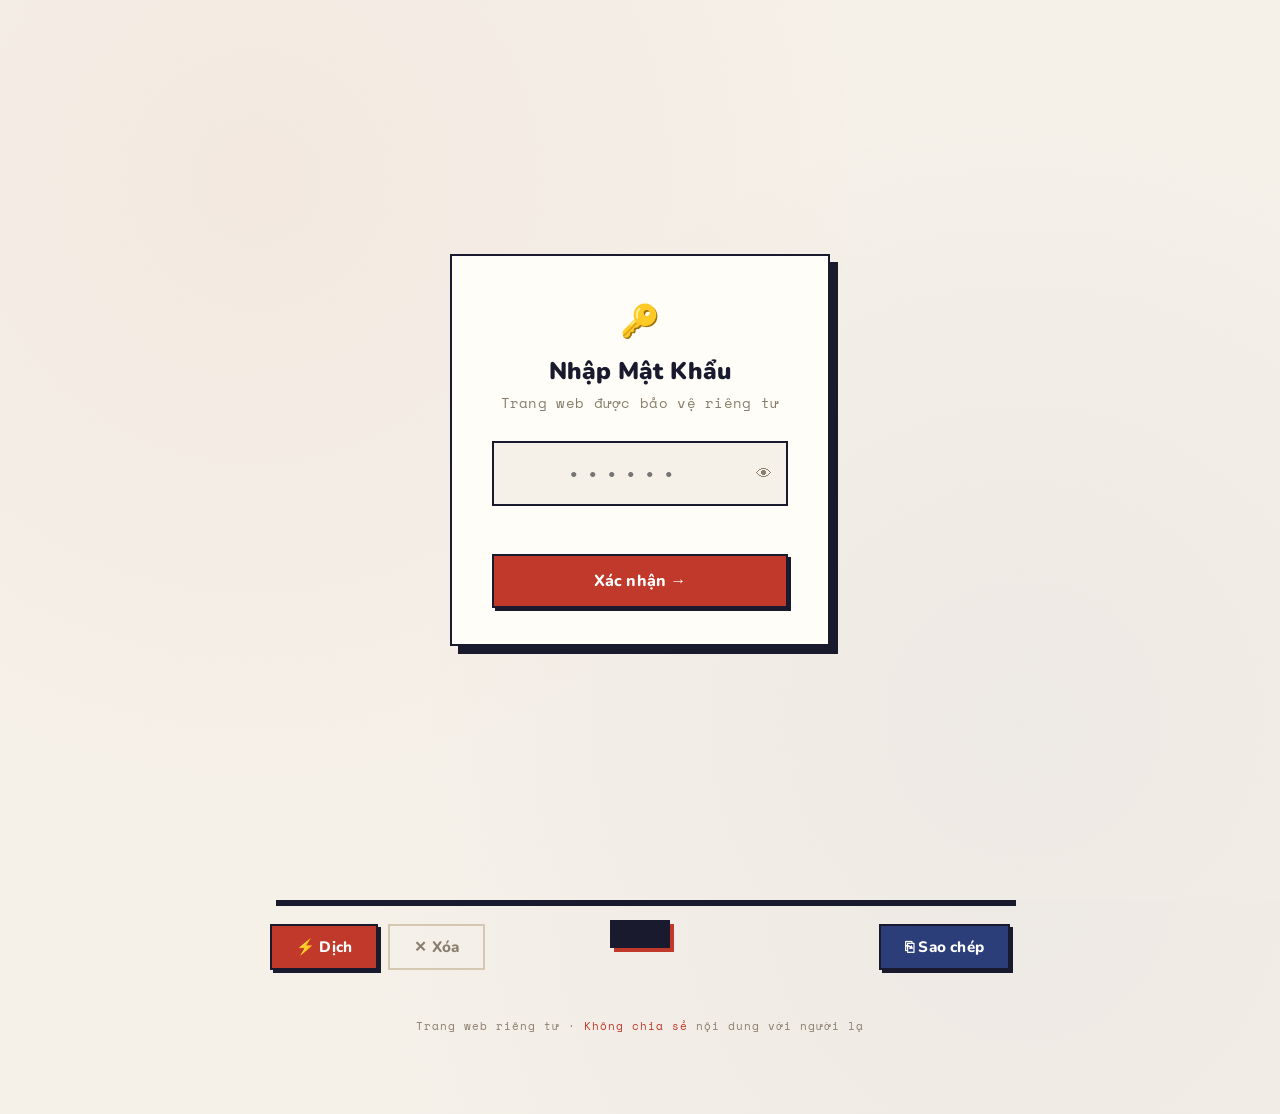
<file: cipher.html>
<!DOCTYPE html>
<html lang="vi">
<head>
<meta charset="UTF-8">
<meta name="viewport" content="width=device-width, initial-scale=1.0">
<title>Bộ Giải Mã</title>
<link href="https://fonts.googleapis.com/css2?family=Space+Mono:ital,wght@0,400;0,700;1,400&family=Nunito:wght@400;600;800;900&display=swap" rel="stylesheet">
<style>
*{box-sizing:border-box;margin:0;padding:0}
:root{
  --bg:#f5f0e8;
  --ink:#1a1a2e;
  --card:#fffdf7;
  --border:#d4c9b0;
  --accent:#c0392b;
  --accent2:#2c3e7a;
  --gold:#b8860b;
  --muted:#8a7f6e;
  --shadow:rgba(26,26,46,0.12);
}
body{
  background:var(--bg);
  background-image:
    radial-gradient(circle at 20% 20%, rgba(192,57,43,0.04) 0%, transparent 50%),
    radial-gradient(circle at 80% 80%, rgba(44,62,122,0.04) 0%, transparent 50%);
  color:var(--ink);
  font-family:'Nunito',sans-serif;
  min-height:100vh;
}
body::before{
  content:'';
  position:fixed;inset:0;
  background-image:url("data:image/svg+xml,%3Csvg width='60' height='60' xmlns='http://www.w3.org/2000/svg'%3E%3Ccircle cx='1' cy='1' r='1' fill='%23c0392b' opacity='0.06'/%3E%3C/svg%3E");
  background-size:30px 30px;
  pointer-events:none;z-index:0;
}
.wrap{position:relative;z-index:1;max-width:780px;margin:0 auto;padding:48px 20px 80px}

/* Header */
.stamp{
  display:inline-block;
  border:2.5px solid var(--accent);
  color:var(--accent);
  font-family:'Space Mono',monospace;
  font-size:10px;letter-spacing:3px;
  padding:4px 14px;
  text-transform:uppercase;
  margin-bottom:20px;
  position:relative;
}
.stamp::before,.stamp::after{
  content:'';position:absolute;top:50%;
  width:8px;height:8px;border-radius:50%;
  background:var(--accent);transform:translateY(-50%);
}
.stamp::before{left:-14px}
.stamp::after{right:-14px}
header{text-align:center;margin-bottom:52px;padding-top:12px}
h1{
  font-size:clamp(2.4rem,6vw,4rem);font-weight:900;
  color:var(--ink);line-height:1.05;
  margin-bottom:10px;letter-spacing:-1px;
}
h1 em{font-style:normal;color:var(--accent)}
.tagline{
  font-size:.95rem;color:var(--muted);
  font-family:'Nunito',sans-serif;
  font-weight:600;letter-spacing:.8px;
}

/* Tabs */
.tabs{
  display:flex;gap:0;
  border:2px solid var(--ink);
  overflow:hidden;margin-bottom:28px;
  box-shadow:4px 4px 0 var(--ink);
}
.tab{
  flex:1;padding:13px 10px;border:none;
  background:var(--card);color:var(--muted);
  font-family:'Nunito',sans-serif;
  font-size:.95rem;font-weight:700;cursor:pointer;
  border-right:2px solid var(--ink);transition:all .2s;
  letter-spacing:.3px;
}
.tab:last-child{border-right:none}
.tab.active{background:var(--ink);color:var(--card)}
.tab:hover:not(.active){background:var(--bg)}

/* Card */
.card{
  background:var(--card);border:2px solid var(--ink);
  box-shadow:6px 6px 0 var(--ink);padding:28px;margin-bottom:24px;
}
label{
  display:block;font-family:'Space Mono',monospace;
  font-size:11px;letter-spacing:2px;text-transform:uppercase;
  color:var(--muted);margin-bottom:10px;
}
textarea{
  width:100%;background:var(--bg);border:2px solid var(--border);
  color:var(--ink);font-family:'Nunito',sans-serif;
  font-size:1.05rem;line-height:1.7;padding:16px;
  resize:vertical;outline:none;transition:border-color .2s;
  min-height:130px;border-radius:0;
}
textarea:focus{border-color:var(--ink)}
textarea::placeholder{color:var(--muted);font-style:italic}
.output-box{
  width:100%;min-height:130px;background:var(--bg);
  border:2px solid var(--border);padding:16px;
  font-family:'Nunito',sans-serif;font-size:1.05rem;line-height:1.7;
  color:var(--ink);white-space:pre-wrap;word-break:break-all;position:relative;
}
.output-box.empty::after{content:'Kết quả sẽ hiện ở đây…';color:var(--muted);font-style:italic}

/* Actions */
.actions{
  display:flex;gap:10px;flex-wrap:wrap;
  justify-content:space-between;align-items:center;margin-top:18px;
}
.btn{
  padding:11px 24px;border:2px solid var(--ink);
  font-family:'Nunito',sans-serif;font-size:.95rem;font-weight:800;
  cursor:pointer;transition:all .15s;letter-spacing:.2px;
}
.btn-main{background:var(--accent);color:#fff;box-shadow:3px 3px 0 var(--ink)}
.btn-main:hover{transform:translate(-1px,-1px);box-shadow:4px 4px 0 var(--ink)}
.btn-main:active{transform:translate(1px,1px);box-shadow:2px 2px 0 var(--ink)}
.btn-ghost{background:transparent;color:var(--muted);border-color:var(--border)}
.btn-ghost:hover{border-color:var(--ink);color:var(--ink)}
.btn-copy{background:var(--accent2);color:#fff;border-color:var(--ink);box-shadow:3px 3px 0 var(--ink)}
.btn-copy:hover{transform:translate(-1px,-1px);box-shadow:4px 4px 0 var(--ink)}

/* Arrow divider */
.arrow-row{
  display:flex;align-items:center;justify-content:center;
  gap:12px;margin:8px 0 20px;
  font-family:'Space Mono',monospace;font-size:12px;color:var(--muted);letter-spacing:1px;
}
.arrow-row::before,.arrow-row::after{content:'';flex:1;height:1px;background:var(--border)}

/* Toast */
.toast{
  position:fixed;bottom:32px;left:50%;
  transform:translateX(-50%) translateY(80px);
  background:var(--ink);color:var(--card);
  padding:12px 28px;font-family:'Nunito',sans-serif;
  font-weight:700;font-size:.9rem;border:2px solid var(--ink);
  box-shadow:4px 4px 0 var(--accent);z-index:999;
  transition:transform .3s cubic-bezier(.34,1.56,.64,1);pointer-events:none;
}
.toast.show{transform:translateX(-50%) translateY(0)}

/* Footer */
footer{
  text-align:center;margin-top:48px;
  font-family:'Space Mono',monospace;font-size:11px;
  color:var(--muted);letter-spacing:1px;
}
footer span{color:var(--accent)}

/* Password screen */
#pw-screen{
  position:fixed;inset:0;z-index:9999;
  background:var(--bg);
  background-image:
    radial-gradient(circle at 20% 20%, rgba(192,57,43,0.04) 0%, transparent 50%),
    radial-gradient(circle at 80% 80%, rgba(44,62,122,0.04) 0%, transparent 50%);
  display:flex;align-items:center;justify-content:center;
}
#pw-screen::before{
  content:'';position:absolute;inset:0;
  background-image:url("data:image/svg+xml,%3Csvg width='60' height='60' xmlns='http://www.w3.org/2000/svg'%3E%3Ccircle cx='1' cy='1' r='1' fill='%23c0392b' opacity='0.06'/%3E%3C/svg%3E");
  background-size:30px 30px;pointer-events:none;
}
.pw-box{
  position:relative;background:var(--card);
  border:2px solid var(--ink);box-shadow:8px 8px 0 var(--ink);
  padding:44px 40px 36px;width:100%;max-width:380px;text-align:center;
}
.pw-icon{font-size:2rem;margin-bottom:12px}
.pw-box h2{font-size:1.5rem;font-weight:900;color:var(--ink);margin-bottom:6px}
.pw-sub{
  font-size:.85rem;color:var(--muted);
  font-family:'Space Mono',monospace;
  margin-bottom:28px;letter-spacing:.3px;
}
.pw-wrap{position:relative;margin-bottom:16px}
#pw-input{
  width:100%;background:var(--bg);border:2px solid var(--border);
  color:var(--ink);font-family:'Space Mono',monospace;
  font-size:1.4rem;letter-spacing:6px;
  padding:14px 48px 14px 16px;
  outline:none;text-align:center;border-radius:0;transition:border-color .2s;
}
#pw-input:focus{border-color:var(--ink)}
#pw-input::-ms-reveal,
#pw-input::-ms-clear{display:none}
#pw-input::-webkit-contacts-auto-fill-button,
#pw-input::-webkit-credentials-auto-fill-button{display:none!important}

#pw-eye{
  position:absolute;right:12px;top:50%;transform:translateY(-50%);
  background:none;border:none;cursor:pointer;
  color:var(--muted);font-size:1rem;padding:4px;
}
#pw-eye:hover{color:var(--ink)}
.pw-err{
  color:var(--accent);font-family:'Space Mono',monospace;
  font-size:11px;letter-spacing:1px;min-height:18px;
  margin-bottom:14px;opacity:0;transition:opacity .2s;
}
.pw-err.show{opacity:1}
.btn-pw{width:100%;font-size:1rem;padding:14px}

@media(max-width:500px){
  .card{padding:18px}
  h1{font-size:2rem}
  .actions{flex-direction:column;align-items:stretch}
  .btn{text-align:center}
  .pw-box{padding:32px 20px 28px}
  #pw-input{font-size:1.2rem;letter-spacing:4px}
}
</style>
</head>
<body>

<div id="pw-screen">
  <div class="pw-box">
    <div class="pw-icon">🔑</div>
    <h2>Nhập Mật Khẩu</h2>
    <p class="pw-sub">Trang web được bảo vệ riêng tư</p>
    <div class="pw-wrap">
      <input type="password" id="pw-input" maxlength="30" placeholder="••••••">
      <button id="pw-eye" onclick="toggleEye()" title="Hiện/ẩn">👁</button>
    </div>
    <div class="pw-err" id="pw-err">Mật khẩu không đúng</div>
    <button class="btn btn-main btn-pw" onclick="checkPw()">Xác nhận →</button>
  </div>
</div>

<div class="wrap">
  <header>
    <div><span class="stamp">Mật Mã Riêng Tư</span></div>
    <h1>Bộ <em>Giải Mã</em><br>Ngôn Ngữ Bí Mật</h1>
    <p class="tagline">♡ Chỉ dành cho người được chia sẻ ♡</p>
  </header>

  <div class="tabs">
    <button class="tab active" id="tab-d" onclick="setMode('d')">🔓 Giải mã → Văn bản</button>
    <button class="tab" id="tab-e" onclick="setMode('e')">🔐 Văn bản → Mã hóa</button>
  </div>

  <div class="card">
    <label id="lbl-in">Nhập chuỗi mã</label>
    <textarea id="inp" placeholder="Nhập nội dung cần dịch…" oninput="syncLive()"></textarea>
  </div>

  <div class="arrow-row">▼ kết quả ▼</div>

  <div class="card">
    <label id="lbl-out">Văn bản đã giải</label>
    <div class="output-box empty" id="out"></div>
  </div>

  <div class="actions">
    <div style="display:flex;gap:10px;flex-wrap:wrap">
      <button class="btn btn-main" onclick="run()">⚡ Dịch</button>
      <button class="btn btn-ghost" onclick="clr()">✕ Xóa</button>
    </div>
    <button class="btn btn-copy" onclick="cp()">⎘ Sao chép</button>
  </div>

  <footer>
    <p>Trang web riêng tư · <span>Không chia sẻ</span> nội dung với người lạ</p>
  </footer>
</div>

<div class="toast" id="toast"></div>

<script>
(function(){
var A={},B={};
[['21','a'],['22','b'],['23','c'],['31','d'],['32','e'],['33','f'],
['41','g'],['42','h'],['43','i'],['51','j'],['52','k'],['53','l'],
['61','m'],['62','n'],['63','o'],['71','p'],['72','q'],['73','r'],['74','s'],
['81','t'],['82','u'],['83','v'],['91','w'],['92','x'],['93','y'],['94','z'],
['11','ă'],['12','â'],['13','ê'],['14','ô'],['15','ơ'],['16','ư']
].forEach(function(p){A[p[0]]=p[1];B[p[1]]=p[0];});
var T={'00':'','01':'\u0300','02':'\u0301','03':'\u0309','04':'\u0303','05':'\u0323'};
var TC={'\u0300':'01','\u0301':'02','\u0309':'03','\u0303':'04','\u0323':'05'};
var TV={
'à':['a','\u0300'],'á':['a','\u0301'],'ả':['a','\u0309'],'ã':['a','\u0303'],'ạ':['a','\u0323'],
'è':['e','\u0300'],'é':['e','\u0301'],'ẻ':['e','\u0309'],'ẽ':['e','\u0303'],'ẹ':['e','\u0323'],
'ì':['i','\u0300'],'í':['i','\u0301'],'ỉ':['i','\u0309'],'ĩ':['i','\u0303'],'ị':['i','\u0323'],
'ò':['o','\u0300'],'ó':['o','\u0301'],'ỏ':['o','\u0309'],'õ':['o','\u0303'],'ọ':['o','\u0323'],
'ù':['u','\u0300'],'ú':['u','\u0301'],'ủ':['u','\u0309'],'ũ':['u','\u0303'],'ụ':['u','\u0323'],
'ỳ':['y','\u0300'],'ý':['y','\u0301'],'ỷ':['y','\u0309'],'ỹ':['y','\u0303'],'ỵ':['y','\u0323'],
'ằ':['ă','\u0300'],'ắ':['ă','\u0301'],'ẳ':['ă','\u0309'],'ẵ':['ă','\u0303'],'ặ':['ă','\u0323'],
'ầ':['â','\u0300'],'ấ':['â','\u0301'],'ẩ':['â','\u0309'],'ẫ':['â','\u0303'],'ậ':['â','\u0323'],
'ề':['ê','\u0300'],'ế':['ê','\u0301'],'ể':['ê','\u0309'],'ễ':['ê','\u0303'],'ệ':['ê','\u0323'],
'ồ':['ô','\u0300'],'ố':['ô','\u0301'],'ổ':['ô','\u0309'],'ỗ':['ô','\u0303'],'ộ':['ô','\u0323'],
'ờ':['ơ','\u0300'],'ớ':['ơ','\u0301'],'ở':['ơ','\u0309'],'ỡ':['ơ','\u0303'],'ợ':['ơ','\u0323'],
'ừ':['ư','\u0300'],'ứ':['ư','\u0301'],'ử':['ư','\u0309'],'ữ':['ư','\u0303'],'ự':['ư','\u0323']
};
var CP={};Object.keys(TV).forEach(function(k){var v=TV[k];CP[v[0]+v[1]]=k;});
function dw(w){
  var r='',i=0;
  while(i<w.length){
    var tk=w.slice(i,i+2);
    if(tk.length<2){r+=w[i];i++;continue;}
    if(A[tk]){
      var base=A[tk],nx=w.slice(i+2,i+4);
      if(nx.length===2&&T[nx]!==undefined){var c=T[nx],cb=base+c;r+=(CP[cb]||cb);i+=4;}
      else{r+=base;i+=2;}
    }else{r+=w[i];i++;}
  }return r;
}
function ew(w){
  var r='';
  for(var j=0;j<w.length;j++){
    var ch=w[j].toLowerCase();
    if(TV[ch]){var p=TV[ch];r+=(B[p[0]]||p[0])+(TC[p[1]]||'00');}
    else if(B[ch]){r+=B[ch];}else{r+=w[j];}
  }return r;
}
window._tr=function(s,m){
  return s.split(' ').map(function(w){
    if(!w)return w;
    var x=w.match(/^(.*?)([.,?!;:\u2026\u201c\u201d"'()\[\]]+)?$/);
    var body=x[1]||'',punc=x[2]||'';
    return(m==='d'?dw(body):ew(body))+punc;
  }).join(' ');
};
})();

var _m='d';
function setMode(m){
  _m=m;
  document.getElementById('tab-d').classList.toggle('active',m==='d');
  document.getElementById('tab-e').classList.toggle('active',m==='e');
  document.getElementById('lbl-in').textContent=m==='d'?'Nhập chuỗi mã':'Nhập văn bản';
  document.getElementById('lbl-out').textContent=m==='d'?'Văn bản đã giải':'Mã hóa';
  document.getElementById('inp').placeholder=m==='d'?'Nhập chuỗi mã cần giải…':'Nhập văn bản Tiếng Việt hoặc Tiếng Anh cần mã hóa…';
  clr();
}
function run(){
  var v=document.getElementById('inp').value.trim(),o=document.getElementById('out');
  if(!v){o.textContent='';o.classList.add('empty');return;}
  o.textContent=window._tr(v,_m);o.classList.remove('empty');
}
function syncLive(){run();}
function clr(){
  document.getElementById('inp').value='';
  var o=document.getElementById('out');o.textContent='';o.classList.add('empty');
}
function cp(){
  var t=document.getElementById('out').textContent;
  if(!t)return;
  navigator.clipboard.writeText(t).then(function(){showToast('✓ Đã sao chép!');});
}
function showToast(msg){
  var el=document.getElementById('toast');
  el.textContent=msg;el.classList.add('show');
  setTimeout(function(){el.classList.remove('show');},2000);
}
document.addEventListener('keydown',function(e){
  if((e.ctrlKey||e.metaKey)&&e.key==='Enter')run();
});

// *** ──────────────────────────────────────────────────────────────────
var _H='35febc4e50600079a84194580cd147f84d94ecfdd7d7664ea12326facf56814f';

async function checkPw(){
  var v=document.getElementById('pw-input').value;
  var buf=await crypto.subtle.digest('SHA-256',new TextEncoder().encode(v));
  var h=Array.from(new Uint8Array(buf)).map(function(b){return b.toString(16).padStart(2,'0');}).join('');
  if(h===_H){
    var s=document.getElementById('pw-screen');
    s.style.transition='opacity .4s';s.style.opacity='0';
    setTimeout(function(){s.style.display='none';},400);
  }else{
    var err=document.getElementById('pw-err'),inp=document.getElementById('pw-input');
    err.classList.add('show');inp.style.borderColor='var(--accent)';
    inp.value='';inp.focus();
    setTimeout(function(){err.classList.remove('show');inp.style.borderColor='';},2000);
  }
}
function toggleEye(){
  var i=document.getElementById('pw-input');
  i.type=i.type==='password'?'text':'password';
}
document.getElementById('pw-input').focus();
document.getElementById('pw-input').addEventListener('keydown',function(e){
  if(e.key==='Enter'){e.preventDefault();checkPw();}
});
</script>
</body>
</html>
</file>
